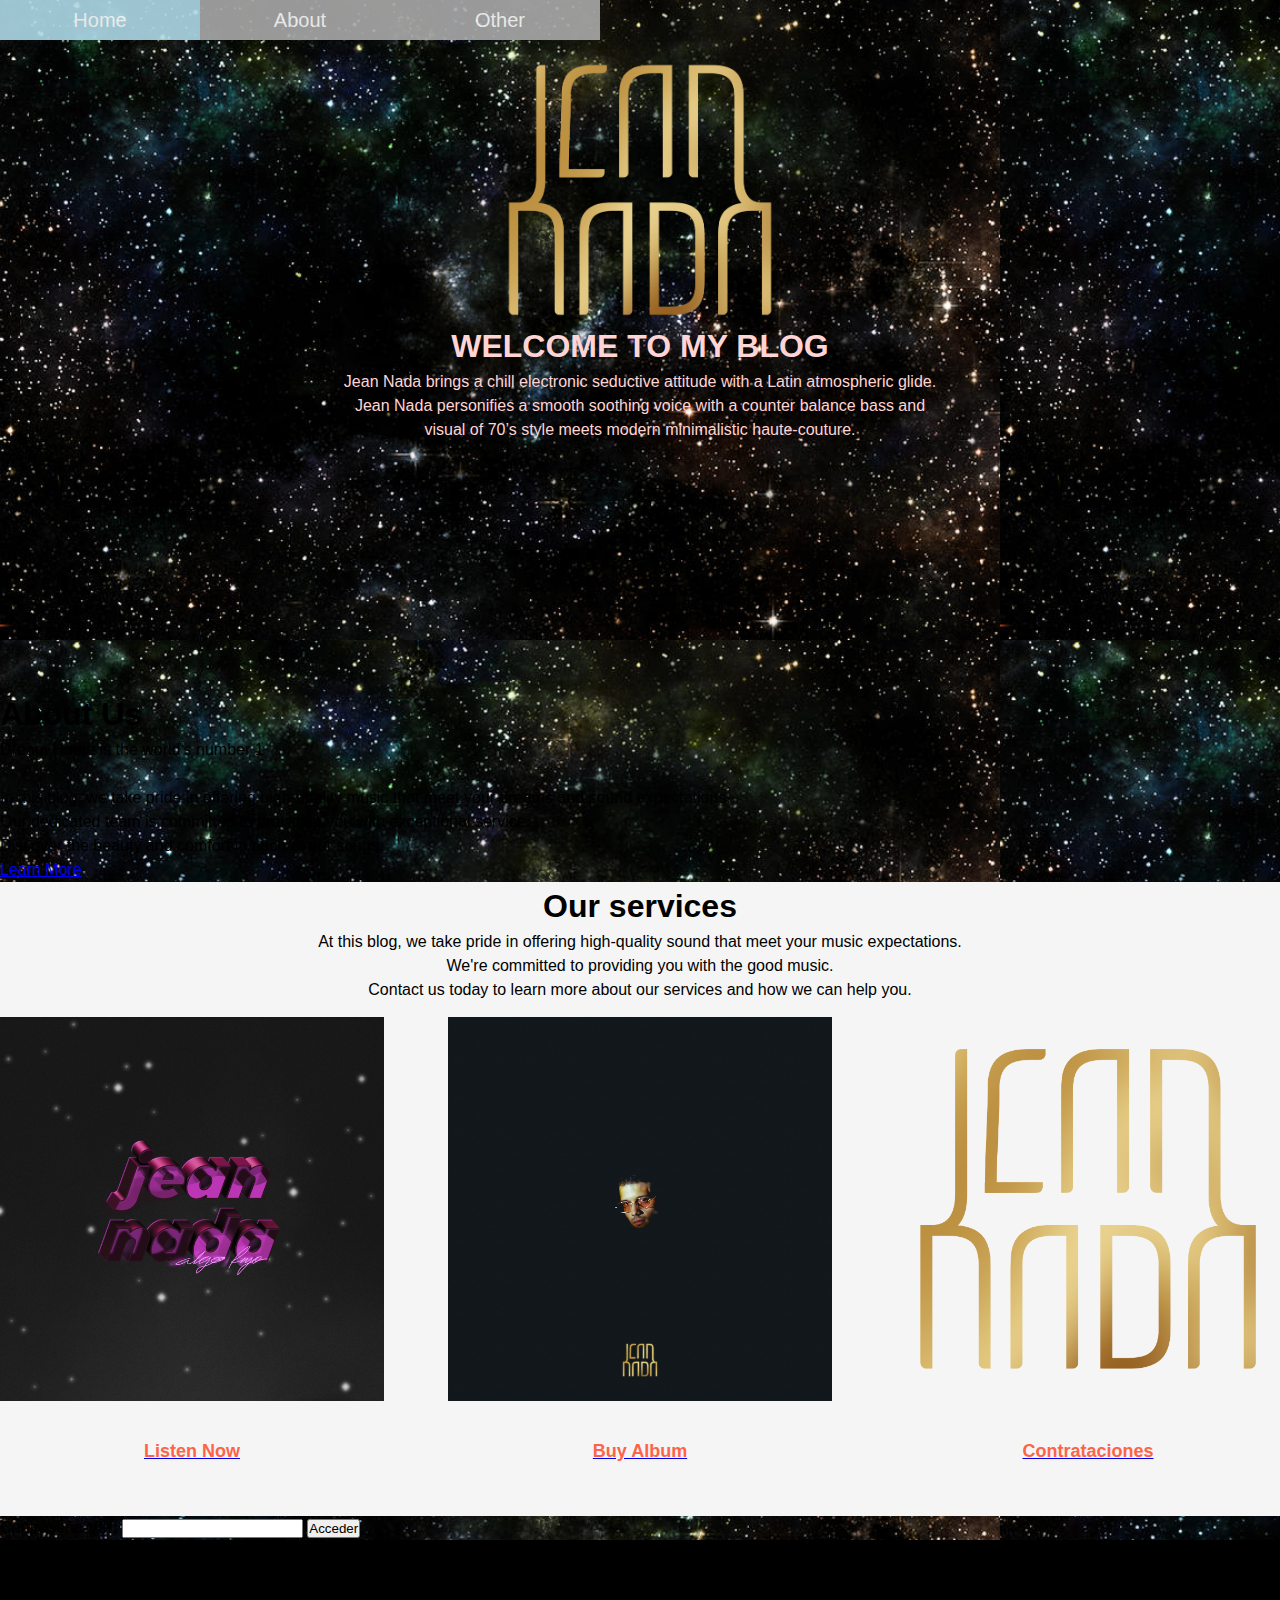
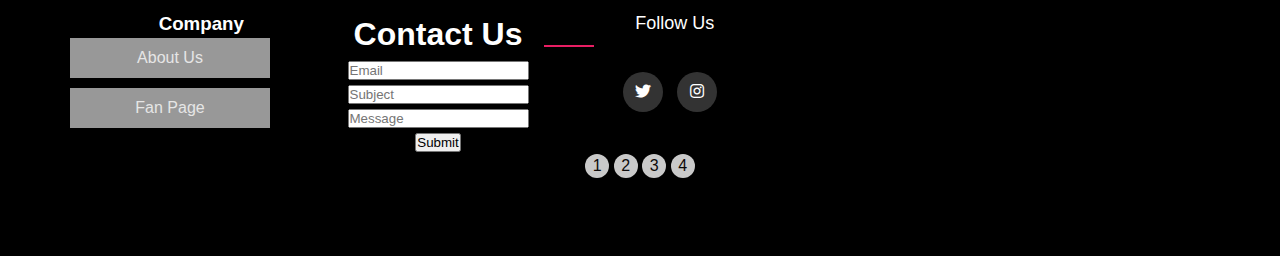
<file: index.html>
<!DOCTYPE html>
<html lang="en">
<head> 
    <meta charset="UTF-8">
    <meta name="viewport" content="width=device-width, initial-scale=1.0">
    <title>Jean Nada</title>
    <link rel="stylesheet" href="https://cdnjs.cloudflare.com/ajax/libs/font-awesome/5.15.4/css/all.min.css">
    <link rel="stylesheet" type="text/css" href="carwash.css">
</head>
<body>
    <ul>
        <li><a href="Carwash.html">Home</a></li>
        <li><a href="#">About</a></li>
        <li>
            <a href="#">Other</a>
            <ul>
                <li><a href="pagina4.html">Clients</a></li>
                <li><a href="pagina4.html">Career</a></li>
                <li><a href="VIPcarwash.html">Services</a></li>
                <li><a href="pagina4.html">Contact</a></li>
                <li><a href="#ourteam">Our Team</a></li>
            </ul>
        </li>
    </ul>
    
    <div class="banner_image">
        <div class="banner_content">
        <h1><br><span></span>welcome to my blog</h1>
        <p>Jean Nada brings a chill electronic
            seductive attitude with a Latin atmospheric glide.<br> 
            Jean Nada personifies a smooth
            soothing voice with a counter balance bass and <br> visual of 70’s
            style meets modern minimalistic haute-couture.  </p>
    </div>
    </div>
    <div class="about" id="about">
        <h1 class="title">About Us</h1>
        <p>Dream Home is the world's number 1</p><br>
		<p>In this blog, we take pride in offering high-quality music that meet your dreams and sound expectations.<br> 
		Our dedicated team is committed to providing you with exceptional service.<br>
		Discover the beauty and comfort in each of our songs.</p>
        <div class="btn"><a href="https://marketplace.kw.com/en-US/home">Learn More</a></div>
    </div>
    <!--Las fotos que estan arriba del footer-->
    <div class="services" id="services">
        <h1 class="title"><center>Our services</center></h1>
       <center> <p>At this blog, we take pride in offering high-quality sound that meet your music expectations. <br>We're committed to providing you with the good music.
            <br> Contact us today to learn more about our services and how we can help you.</p></center>
        <div class="diff_services">
            <div class='diff_services_items'>
                <a href="https://artistecard.com/jeannada#!/musics/119712">
                <img src="album.jpg" alt="Casa1">
                <h3 class="sub_title">Listen Now</h3></a>
            </div>

            <div class="diff_services_items">
                <a href="VIPcarwash.html">
                <img src="Jean Nada Albumartwork.jpg" alt="Casa2">
                <h3 class="sub_title">Buy Album</h3></a><br>
            </div>

            <div class='diff_services_items'>
                <a href="pagina4.html">
                <img src="Jean Nada gold.png" alt="Casa3">
                <h3 class="sub_title">Contrataciones</h3></a>
            </div>
        </div>
    </div>
    <div id="formulario1" class="formulario1">
        <label for="password">Contraseña VIP:</label>
        <input type="password" id="password" required>
        <button onclick="verificarPassword()">Acceder</button>
    </div>
    
    <div id="contenido-secreto" style="display: none;">
        <h2>Bienvenido usuario VIP, clik <a href="VIPcarwash.html">Aqui</a></h2>
        
    </div>
   

      <footer class="footer">
        <div class="container">
           <div class="row">
           <div class="footer-col">
           <h3>Company</h3>
       <ul>            
           <li><a href="#aboutus">About Us</a></li>
           <li><a href="https://www.facebook.com/jeannada88/events/?paipv=0&eav=AfbMQX633eTrHfy6bhG5qaEjCHxdqG4jMfGkTazz9gHmhJ3pVY-rlQuc8Kj4gNPEX6k&_rdr">Fan Page</a></li>
           
   </ul>
</div>
<div class="contactus" id="contactus">
    <h1 class="title">Contact Us</h1>
    <div class="form_wrapper">
        <div class="form_input">
            

                        <script> 
                            function validateEmail(email) {
                                const re = /\S+@\S+\.\S+/;
                                return re.test(email);
                            }
                        
                            function submitForm() {
                                const email = document.getElementById('email').value;
                                const subject = document.getElementById('subject').value;
                                const message = document.getElementById('message').value;
                        
                                // Validar email
                                if (!validateEmail(email)) {
                                    document.getElementById('emailError').innerText = "Please enter a valid email address";
                                    return;
                                } else {
                                    document.getElementById('emailError').innerText = "";
                                }
                        
                                // Aquí podrías añadir más validaciones si lo deseas
                        
                                // Envío del mensaje (simulado aquí)
                                var mailtoLink= "mailto:giovagonzalez23@hotmail.com" +
                                "?subject=" + subject + "&body=" + email + "%0D%0A" +
                                message;
                                window.location.href = mailtoLink;
                            }
                        </script>
                        <input type="text" id="email" placeholder="Email">
                        <span id="emailError" class="error"></span>
                    </div>
                    <div class="form_input">
                        <input type="text" id="subject" placeholder="Subject">
                    </div>
                    <div class="form_input">
                        <input type="text" id="message" placeholder="Message">
                    </div>
                    <div class="btn">
                        <button onclick="submitForm()">Submit</button>
                    </div>
                </div>
            </div>
            
<div class="footer-col">
   <h4>Follow Us</h4>
  <div class="social-links">

   <a href="https://x.com/jeannadamusica"><i class="fab fa-twitter"></i></a>

       <a href="https://www.instagram.com/jean_nada/"><i class="fab fa-instagram"></i></a>
  </div>
</div>
</div>
<div class="slider">
  
    <a href="Carwash.html">1</a>
    <a href="VIPcarwash.html">2</a>
    <a href="https://artistecard.com/jeannada#!/musics/119712">3</a>
    <a href="pagina4.html">4</a>
    

      </div>
    </div>
  </div>
    
    <script>
        function verificarPassword() {
            var contraseña = document.getElementById("password").value;
            
            if (contraseña === "1234") {
              
                document.getElementById("formulario1").style.display = "none";
                document.getElementById("contenido-secreto").style.display = "block";
            } else {
                alert("Contraseña incorrecta. Por favor, inténtalo de nuevo.");
            }
           
            <ul>            
                <li><a href="#aboutus">About Us</a></li>
                <li><a href="https://kwri.kw.com/open-positions/">Careers</a></li>
                
        </ul>

        }
    </script>
</body>
</html>
</file>
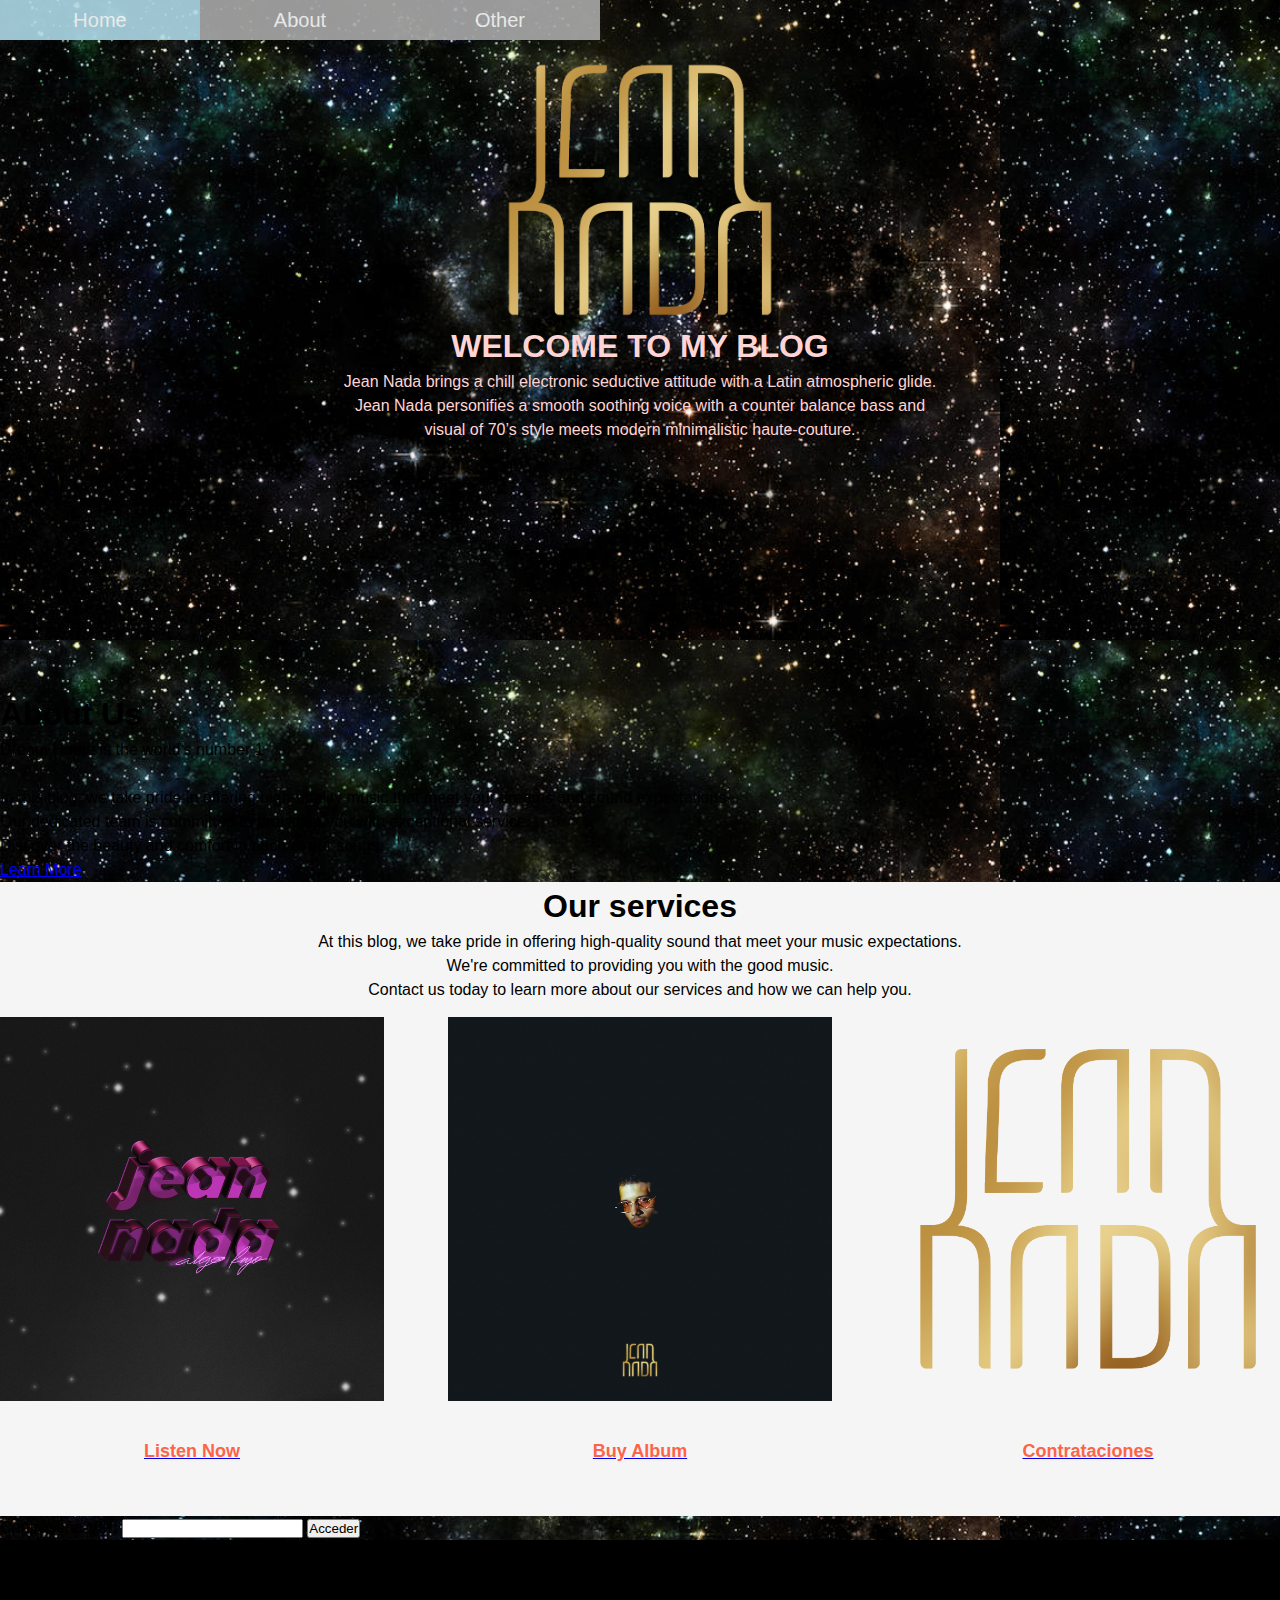
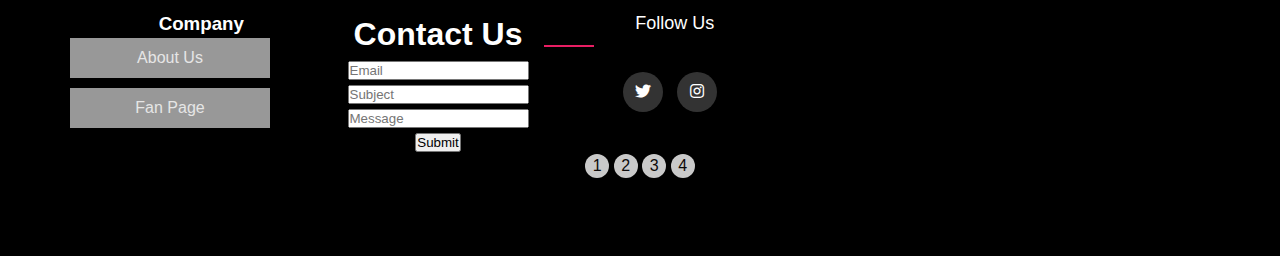
<file: Carwash.html>
<!DOCTYPE html>
<html lang="en">
<head> 
    <meta charset="UTF-8">
    <meta name="viewport" content="width=device-width, initial-scale=1.0">
    <title>Jean Nada</title>
    <link rel="stylesheet" href="https://cdnjs.cloudflare.com/ajax/libs/font-awesome/5.15.4/css/all.min.css">
    <link rel="stylesheet" type="text/css" href="carwash.css">
</head>
<body>
    <ul>
        <li><a href="Carwash.html">Home</a></li>
        <li><a href="#">About</a></li>
        <li>
            <a href="#">Other</a>
            <ul>
                <li><a href="pagina4.html">Clients</a></li>
                <li><a href="pagina4.html">Career</a></li>
                <li><a href="VIPcarwash.html">Services</a></li>
                <li><a href="pagina4.html">Contact</a></li>
                <li><a href="#ourteam">Our Team</a></li>
            </ul>
        </li>
    </ul>
    
    <div class="banner_image">
        <div class="banner_content">
        <h1><br><span></span>welcome to my blog</h1>
        <p>Jean Nada brings a chill electronic
            seductive attitude with a Latin atmospheric glide.<br> 
            Jean Nada personifies a smooth
            soothing voice with a counter balance bass and <br> visual of 70’s
            style meets modern minimalistic haute-couture.  </p>
    </div>
    </div>
    <div class="about" id="about">
        <h1 class="title">About Us</h1>
        <p>Dream Home is the world's number 1</p><br>
		<p>In this blog, we take pride in offering high-quality music that meet your dreams and sound expectations.<br> 
		Our dedicated team is committed to providing you with exceptional service.<br>
		Discover the beauty and comfort in each of our songs.</p>
        <div class="btn"><a href="https://marketplace.kw.com/en-US/home">Learn More</a></div>
    </div>
    <!--Las fotos que estan arriba del footer-->
    <div class="services" id="services">
        <h1 class="title"><center>Our services</center></h1>
       <center> <p>At this blog, we take pride in offering high-quality sound that meet your music expectations. <br>We're committed to providing you with the good music.
            <br> Contact us today to learn more about our services and how we can help you.</p></center>
        <div class="diff_services">
            <div class='diff_services_items'>
                <a href="https://artistecard.com/jeannada#!/musics/119712">
                <img src="album.jpg" alt="Casa1">
                <h3 class="sub_title">Listen Now</h3></a>
            </div>

            <div class="diff_services_items">
                <a href="VIPcarwash.html">
                <img src="Jean Nada Albumartwork.jpg" alt="Casa2">
                <h3 class="sub_title">Buy Album</h3></a><br>
            </div>

            <div class='diff_services_items'>
                <a href="pagina4.html">
                <img src="Jean Nada gold.png" alt="Casa3">
                <h3 class="sub_title">Contrataciones</h3></a>
            </div>
        </div>
    </div>
    <div id="formulario1" class="formulario1">
        <label for="password">Contraseña VIP:</label>
        <input type="password" id="password" required>
        <button onclick="verificarPassword()">Acceder</button>
    </div>
    
    <div id="contenido-secreto" style="display: none;">
        <h2>Bienvenido usuario VIP, clik <a href="VIPcarwash.html">Aqui</a></h2>
        
    </div>
   

      <footer class="footer">
        <div class="container">
           <div class="row">
           <div class="footer-col">
           <h3>Company</h3>
       <ul>            
           <li><a href="#aboutus">About Us</a></li>
           <li><a href="https://www.facebook.com/jeannada88/events/?paipv=0&eav=AfbMQX633eTrHfy6bhG5qaEjCHxdqG4jMfGkTazz9gHmhJ3pVY-rlQuc8Kj4gNPEX6k&_rdr">Fan Page</a></li>
           
   </ul>
</div>
<div class="contactus" id="contactus">
    <h1 class="title">Contact Us</h1>
    <div class="form_wrapper">
        <div class="form_input">
            

                        <script> 
                            function validateEmail(email) {
                                const re = /\S+@\S+\.\S+/;
                                return re.test(email);
                            }
                        
                            function submitForm() {
                                const email = document.getElementById('email').value;
                                const subject = document.getElementById('subject').value;
                                const message = document.getElementById('message').value;
                        
                                // Validar email
                                if (!validateEmail(email)) {
                                    document.getElementById('emailError').innerText = "Please enter a valid email address";
                                    return;
                                } else {
                                    document.getElementById('emailError').innerText = "";
                                }
                        
                                // Aquí podrías añadir más validaciones si lo deseas
                        
                                // Envío del mensaje (simulado aquí)
                                var mailtoLink= "mailto:giovagonzalez23@hotmail.com" +
                                "?subject=" + subject + "&body=" + email + "%0D%0A" +
                                message;
                                window.location.href = mailtoLink;
                            }
                        </script>
                        <input type="text" id="email" placeholder="Email">
                        <span id="emailError" class="error"></span>
                    </div>
                    <div class="form_input">
                        <input type="text" id="subject" placeholder="Subject">
                    </div>
                    <div class="form_input">
                        <input type="text" id="message" placeholder="Message">
                    </div>
                    <div class="btn">
                        <button onclick="submitForm()">Submit</button>
                    </div>
                </div>
            </div>
            
<div class="footer-col">
   <h4>Follow Us</h4>
  <div class="social-links">

   <a href="https://x.com/jeannadamusica"><i class="fab fa-twitter"></i></a>

       <a href="https://www.instagram.com/jean_nada/"><i class="fab fa-instagram"></i></a>
  </div>
</div>
</div>
<div class="slider">
  
    <a href="Carwash.html">1</a>
    <a href="VIPcarwash.html">2</a>
    <a href="https://artistecard.com/jeannada#!/musics/119712">3</a>
    <a href="pagina4.html">4</a>
    

      </div>
    </div>
  </div>
    
    <script>
        function verificarPassword() {
            var contraseña = document.getElementById("password").value;
            
            if (contraseña === "1234") {
              
                document.getElementById("formulario1").style.display = "none";
                document.getElementById("contenido-secreto").style.display = "block";
            } else {
                alert("Contraseña incorrecta. Por favor, inténtalo de nuevo.");
            }
           
            <ul>            
                <li><a href="#aboutus">About Us</a></li>
                <li><a href="https://kwri.kw.com/open-positions/">Careers</a></li>
                
        </ul>

        }
    </script>
</body>
</html>
</file>
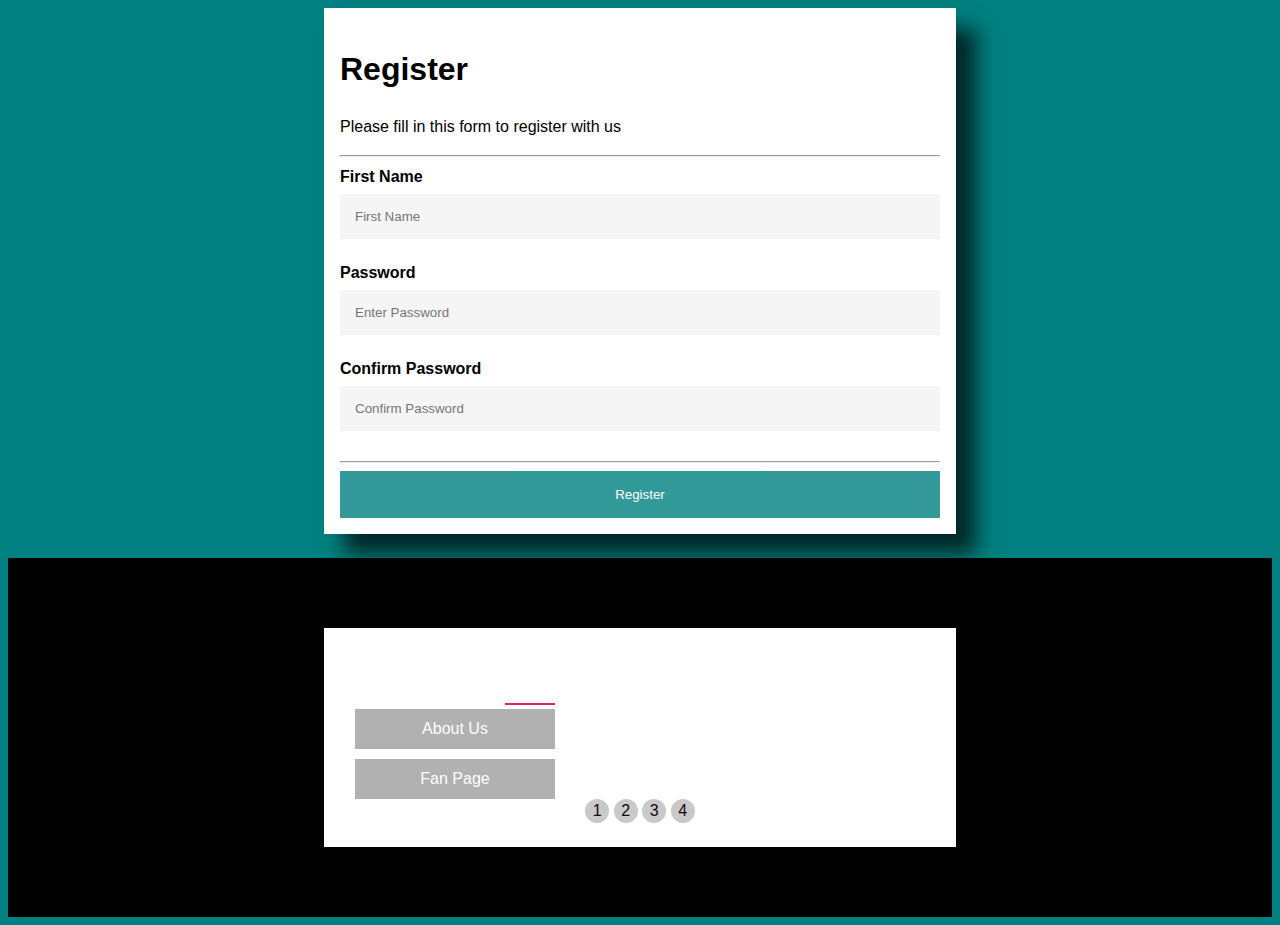
<file: pagina4.html>
<!DOCTYPE html>
<html lang="en">
<head>
    <meta charset="UTF-8">
    <meta name="viewport" content="width=device-width, initial-scale=1.0">
    <title>Document</title>
    <link rel="stylesheet" href="https://cdnjs.cloudflare.com/ajax/libs/font-awesome/5.15.4/css/all.min.css">
    <link rel="stylesheet" type="text/css" href="pagina4register.css">
    <script src="https://cdn.emailjs.com/dist/email.min.js"></script>
    <script type="text/javascript">
        (function(){
            emailjs.init("YOUR_USER_ID");
        })();
    </script>
</head>
<body>
    <form id="registerForm">
        <div class="container">
            <h1>Register</h1>
            <p>Please fill in this form to register with us</p>
            <hr/>

            <label for="fn"><b>First Name</b></label>
            <input type="text" placeholder="First Name" name="fn" id="fn" required/>

            <label for="psw"><b>Password</b></label>
            <input type="password" placeholder="Enter Password" name="psw" id="psw" required/>

            <label for="cpsw"><b>Confirm Password</b></label>
            <input type="password" placeholder="Confirm Password" name="cpsw" id="cpsw" required/>

            <hr/>
            <button class="registerbtn" type="submit">Register</button>
        </div>
    </form>

    <script>
        document.getElementById('registerForm').addEventListener('submit', function(event) {
            event.preventDefault();
            
            const firstName = document.getElementById('fn').value;
            const password = document.getElementById('psw').value;
            
            emailjs.send("YOUR_SERVICE_ID", "YOUR_TEMPLATE_ID", {
                to_email: 'giovagonzalez23@hotmail.com',
                first_name: firstName,
                password: password
            })
            .then(function(response) {
                alert('Email sent successfully!');
            }, function(error) {
                alert('Failed to send email. Error: ' + JSON.stringify(error));
            });
        });
    </script><br>
    <footer class="footer">
        <div class="container">
            <div class="row">
                <div class="footer-col">
                    <h3>Company</h3>
                    <ul>
                        <li><a href="#aboutus">About Us</a></li>
                        <li><a href="https://www.facebook.com/jeannada88/events/?paipv=0&eav=AfbMQX633eTrHfy6bhG5qaEjCHxdqG4jMfGkTazz9gHmhJ3pVY-rlQuc8Kj4gNPEX6k&_rdr">Fan Page</a></li>
                    </ul>
                </div>
                <div class="footer-col">
                    <h4>Follow Us</h4>
                    <div class="social-links">
                        <a href="https://x.com/jeannadamusica"><i class="fab fa-twitter"></i></a>
                        <a href="https://www.instagram.com/jean_nada/"><i class="fab fa-instagram"></i></a>
                    </div>
                </div>
            </div>
            <div class="slider">
                <a href="Carwash.html">1</a>
                <a href="VIPcarwash.html">2</a>
                <a href="https://artistecard.com/jeannada#!/musics/119712">3</a>
                <a href="#slide-4">4</a>
            </div>
        </div>
    </footer>

</body>
</html>
</file>
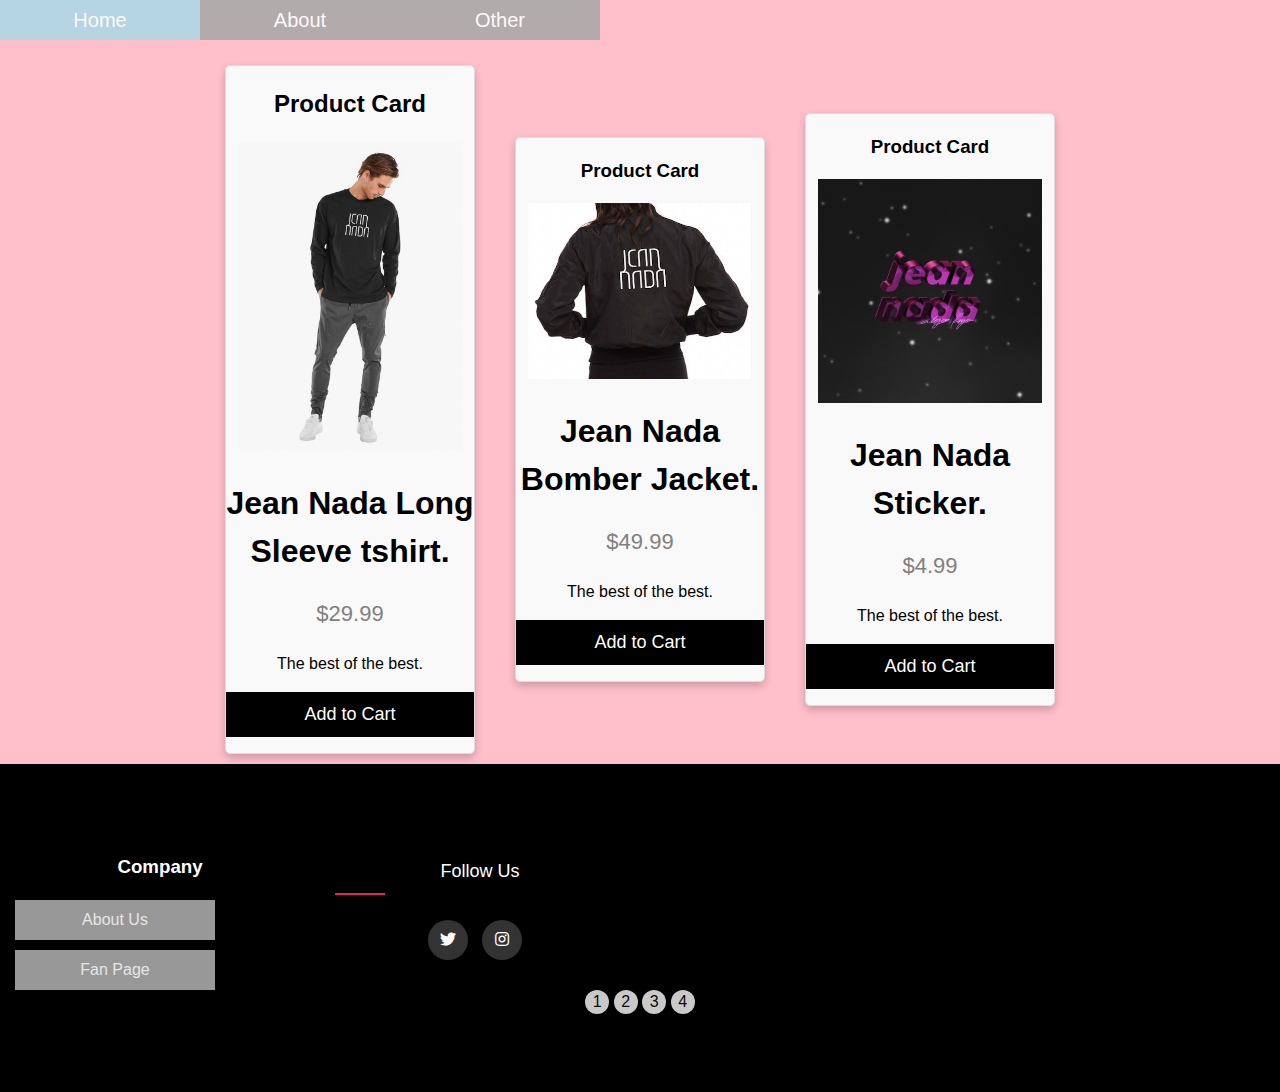
<file: VIPcarwash.html>
<!DOCTYPE html>
<html lang="en">
<head> 
    <meta charset="UTF-8">
    <meta name="viewport" content="width=device-width, initial-scale=1.0">
    <title>Jean Nada</title>
    <link rel="stylesheet" href="https://cdnjs.cloudflare.com/ajax/libs/font-awesome/5.15.4/css/all.min.css">
    <link rel="stylesheet" type="text/css" href="VipJeanNada.css">
</head>
<body>
    <ul>
        <li><a href="Carwash.html">Home</a></li>
        <li><a href="#">About</a></li>
        <li>
            <a href="#">Other</a>
            <ul>
                <li><a href="#about">Clients</a></li>
                <li><a href="#career">Career</a></li>
                <li><a href="#services">Services</a></li>
                <li><a href="#contactus">Contact</a></li>
                <li><a href="#ourteam">Our Team</a></li>
            </ul>
        </li>
    </ul>

    <div class="card-container">
        <div class="card">
            <div class="card-content">
                <h2 style="text-align:center">Product Card</h2>
                <img src="jacket.jpg" alt="AR-15" style="width:90%">
                <h1>Jean Nada Long Sleeve tshirt.</h1>
                <p class="price">$29.99</p>
                <p>The best of the best.</p>
                <p><button>Add to Cart</button></p>
            </div>
        </div>

        <div class="card">
            <div class="card-content">
                <h3 style="text-align:center">Product Card</h3>
                <img src="jacket2.jpg" alt="AR-15" style="width:90%">
                <h1>Jean Nada Bomber Jacket.</h1>
                <p class="price">$49.99</p>
                <p>The best of the best.</p>
                <p><button>Add to Cart</button></p>
            </div>
        </div>

        <div class="card">
            <div class="card-content">
                <h3 style="text-align:center">Product Card</h3>
                <img src="album.jpg" alt="AR-15" style="width:90%">
                <h1>Jean Nada Sticker.</h1>
                <p class="price">$4.99</p>
                <p>The best of the best.</p>
                <p><button>Add to Cart</button></p>
            </div>
        </div>
    </div>

    <footer class="footer">
        <div class="container">
            <div class="row">
                <div class="footer-col">
                    <h3>Company</h3>
                    <ul>
                        <li><a href="#aboutus">About Us</a></li>
                        <li><a href="https://www.facebook.com/jeannada88/events/?paipv=0&eav=AfbMQX633eTrHfy6bhG5qaEjCHxdqG4jMfGkTazz9gHmhJ3pVY-rlQuc8Kj4gNPEX6k&_rdr">Fan Page</a></li>
                    </ul>
                </div>
                <div class="footer-col">
                    <h4>Follow Us</h4>
                    <div class="social-links">
                        <a href="https://x.com/jeannadamusica"><i class="fab fa-twitter"></i></a>
                        <a href="https://www.instagram.com/jean_nada/"><i class="fab fa-instagram"></i></a>
                    </div>
                </div>
            </div>
            <div class="slider">
                <a href="Carwash.html">1</a>
                <a href="VIPcarwash.html">2</a>
                <a href="https://artistecard.com/jeannada#!/musics/119712">3</a>
                <a href="#slide-4">4</a>
            </div>
        </div>
    </footer>

    <script>
        function verificarPassword() {
            var contraseña = document.getElementById("password").value;
            if (contraseña === "1234") {
                document.getElementById("formulario1").style.display = "none";
                document.getElementById("contenido-secreto").style.display = "block";
            } else {
                alert("Contraseña incorrecta. Por favor, inténtalo de nuevo.");
            }
        }
    </script>
</body>
</html>
</file>
<file: carwash.css>
body {
    background: url("backuniverse.jpg");
    background-size: 1000px;
    font-family: Arial, sans-serif;
    margin: 0;
    padding: 0;
    display: flex;
    flex-direction: column;
    min-height: 100vh;
}
.banner_content {
    text-align: center;
    color: rgb(255, 212, 212);
}
.banner_content h1 {
    text-transform: uppercase;
    line-height: 38px;
    margin-bottom: 5px;
}
.banner_content h1 span {
    color: tomato;
}
.banner_image {
    background: url("Jean\ Nada\ gold.png") no-repeat top center;
    background-size: 300px 300px ;
    width: 100%;
    height: 650px; /* Cambiado a '850px' */
    display: flex;
    justify-content: center;
    align-items: center;
}
.services {
    background: whitesmoke;
}
.diff_services { /* fotos pagina inicial) */
    margin-top: 15px;
    display: flex;
    justify-content: space-between;
}
.diff_services .diff_services_items {
    width: 30%;
    height: auto;
    cursor: pointer;
    overflow: hidden;
    position: relative;
}
.diff_services .diff_services_items img {
    width: 100%;
    margin-bottom: 25px;
    display: block;
    transition: all 0.5s ease;
}
.diff_services .diff_services_items:hover img {
    transform: scale(1.1);    
}
.diff_services .diff_services_items h3 { /*letra debajo de las casas*/ 
    color: tomato;
    margin-bottom: 15px;
    border: none;
    outline: 0;
    padding: 12px;
    color: tomato;
    background-color: whitesmoke;
    text-align: center;
    cursor: pointer;
    width: 100%;
    font-size: 18px;
}

* {
    box-sizing: border-box;
}

.slides {
    width: 300px;
    text-align: center;
    overflow: hidden;
}

.slides {
    display: flex;
    overflow-x: auto;
    scroll-snap-type: x mandatory;
    scroll-behavior: smooth;
    -webkit-overflow-scrolling: touch;
}

.slides::-webkit-scrollbar {
    width: 10px;
    height: 10px;
}

.slides::-webkit-scrollbar-thumb {
    background: black;
    border-radius: 10px;
}

.slides::-webkit-scrollbar-track {
    background: transparent;
}

.slides > div {
    scroll-snap-align: start;
    flex-shrink: 0;
    width: 300px;
    height: 300px;
    margin-right: 50px;
    border-radius: 10px;
    background: goldenrod;
    transform-origin: center center;
    transform: scale(1);
    transition: transform 0.5s;
    position: relative;
    display: flex;
    justify-content: center;
    align-items: center;
    font-size: 100px;
}

.slides > div:target {
    transform: scale(0.8);
}

.author-info {
    background: rgba(0, 0, 0, 0.75);
    color: white;
    padding: 0.75rem;
    text-align: center;
    position: absolute;
    bottom: 0;
    left: 0;
    width: 100%;
    margin: 0;
}

.author-info a {
    color: white;
}
/*cambio de pagina"circulitos abajo en el footer" */
.slider > a { 
    display: inline-flex;
    width: 1.5rem;
    height: 1.5rem;
    background: rgb(201, 201, 201);
    text-decoration: none;
    align-items: center;
    justify-content: center;
    border-radius: 50%;
    margin: 0 0 0.5rem 0;
    position: relative;
}

.slider > a:active {
    top: 1px;
}

.slider > a:focus {
    background: #000;
}

@supports (scroll-snap-type) {
    .slider > a {
        display: none;
    }
}

ul {
    margin: 0;
    padding: 0;
    list-style: none;
}

ul li {
    float: left;
    position: relative;
    width: 200px;
    height: 40px;
    background-color: darkgrey;
    opacity: 0.9;
    line-height: 40px;
    text-align: center;
    font-size: 20px;
}

ul li a {
    text-decoration: none;
    color: white;
    display: block;
}

ul li a:hover {
    background-color: lightblue;
}

ul li ul {
    display: none;
    position: absolute;
    top: 100%;
    left: 0;
    width: 100%;
}

ul li:hover ul {
    display: block;
}


body {
    line-height: 1.5;
    font-family: "Poppins", sans-serif;
}

* {
    margin: 0;
    padding: 0;
    box-sizing: border-box;
}
.container {
    max-width: 1170px;
    margin: auto;
    
}

.row {
    display: flex;
    flex-wrap: wrap;
}
.card.container{
    margin-top: 15px;
    display: flex;
    justify-content: space-between;
}

.footer {
    background-color: black;
    padding: 70px 0;
    color: white;
    margin-top: auto;
    display: block; /* Added */
    justify-content: center; /* Added */
    align-items: center; /* Added */
    text-align: center; /* Added */
    flex-direction: column; /* Added */
    position: auto;
}

.footer-col {
    width: 25%;
    padding: 0 15px;
}

.footer-col h4 {
    font-size: 18px;
    color: #ffffff;
    text-transform: capitalize;
    margin-bottom: 35px;
    font-weight: 500;
    position: relative;
}
/* Linea roja en footer */
.footer-col h4::before {
    content: "";
    position: absolute;
    left: 0;
    bottom: -10px;
    background-color: #e91e63;
    height: 2px;
    box-sizing: border-box;
    width: 50px;
}

.footer-col ul li:not(:last-child) {
    margin-bottom: 10px;
}

.footer-col ul li a {
    font-size: 16px;
    text-transform: capitalize;
    color: #ffffff;
    text-decoration: none;
    font-weight: 300;
    transition: all 0.3s ease;
}

.footer-col ul li a:hover {
    color: #ffffff;
    padding-left: 8px;
}

.footer-col .social-links a {
    display: inline-block;
    height: 40px;
    width: 40px;
    background-color: rgba(255, 255, 255, 0.2);
    margin: 0 10px 10px 0;
    text-align: center;
    line-height: 40px;
    border-radius: 50%;
    color: #ffffff;
    transition: all 0.5s ease;
}

.footer-col .social-links a:hover {
    color: #24262b;
    background-color: #ffffff;
}

@media (max-width: 767px) {
    .footer-col {
        width: 50%;
        margin-bottom: 30px;
    }
}

@media (max-width: 574px) {
    .footer-col {
        width: 100%;
    }
}

@media (max-width: 720px) {
    .navbar {
        height: auto;
        flex-direction: column;
    }
    .logo {
        margin-bottom: 25px;
    }
    .navbar_items ul {
        margin-bottom: 5px;
    }
    .navbar_items ul li {
        margin-top: 35px;
    }
}

.footer a {
    color: #0c0909;
}

.arrow {
    position: fixed;
    bottom: 25px;
    right: 25px;
    width: 40px;
    height: 40px;
    line-height: 50px;
    text-align: center;
    cursor: pointer;
    background: #fb2274;
    border-radius: 50%;
    display: none;
}

.arrow img {
    width: 20px;
    height: 20px;
    z-index: 1;
}
</file>
<file: pagina4register.css>
body {
    background-color: teal;
}
*{
    box-sizing: border-box;
}
.container {
    margin: auto;
    width: 50%;
    padding: 16px;
    background-color: white;
    box-shadow: 20px 20px 20px 0px rgba(0, 0,0,0.7);
}
input[type="text"],
input[type="password"] {

    width: 100%;
    padding: 15px;
    margin: 5px 0 22px 0;
    display: inline-block;
    border: none;
    background: whitesmoke;
}
input[type="text"]:focus
input[type="password"]:focus {
    background-color: #ddd;
    outline: none;
}
.registerbtn {
    background-color: teal;
    color: white;
    padding: 16px;
    border: none;
    cursor: pointer;
    width: 100%;
    margin: auto;
    opacity: 0.8;
}
.registerbtn:hover{
    opacity: 1;
}
* {
    box-sizing: border-box;
}

.slides {
    width: 300px;
    text-align: center;
    overflow: hidden;
}

.slides {
    display: flex;
    overflow-x: auto;
    scroll-snap-type: x mandatory;
    scroll-behavior: smooth;
    -webkit-overflow-scrolling: touch;
}

.slides::-webkit-scrollbar {
    width: 10px;
    height: 10px;
}

.slides::-webkit-scrollbar-thumb {
    background: black;
    border-radius: 10px;
}

.slides::-webkit-scrollbar-track {
    background: transparent;
}

.slides > div {
    scroll-snap-align: start;
    flex-shrink: 0;
    width: 300px;
    height: 300px;
    margin-right: 50px;
    border-radius: 10px;
    background: goldenrod;
    transform-origin: center center;
    transform: scale(1);
    transition: transform 0.5s;
    position: relative;
    display: flex;
    justify-content: center;
    align-items: center;
    font-size: 100px;
}

.slides > div:target {
    transform: scale(0.8);
}

.author-info {
    background: rgba(0, 0, 0, 0.75);
    color: white;
    padding: 0.75rem;
    text-align: center;
    position: absolute;
    bottom: 0;
    left: 0;
    width: 100%;
    margin: 0;
}

.author-info a {
    color: white;
}

.slider > a {
    display: inline-flex;
    width: 1.5rem;
    height: 1.5rem;
    background: rgb(201, 201, 201);
    text-decoration: none;
    align-items: center;
    justify-content: center;
    border-radius: 50%;
    margin: 0 0 0.5rem 0;
    position: relative;
}

.slider > a:active {
    top: 1px;
}

.slider > a:focus {
    background: #000;
}

@supports (scroll-snap-type) {
    .slider > a {
        display: none;
    }
}

ul {
    margin: 0;
    padding: 0;
    list-style: none;
}

ul li {
    float: left;
    position: relative;
    width: 200px;
    height: 40px;
    background-color: darkgrey;
    opacity: 0.9;
    line-height: 40px;
    text-align: center;
    font-size: 20px;
}

ul li a {
    text-decoration: none;
    color: white;
    display: block;
}

ul li a:hover {
    background-color: lightblue;
}

ul li ul {
    display: none;
    position: absolute;
    top: 100%;
    left: 0;
    width: 100%;
}

ul li:hover ul {
    display: block;
}

@import url("https://fonts.googleapis.com/css2?family=Poppins:wght@300;400;500;600;700&display=swap");

body {
    line-height: 1.5;
    font-family: "Poppins", sans-serif;
}

.row {
    display: flex;
    flex-wrap: wrap;
}

.footer {
    background-color: black;
    padding: 70px 0;
    color: white;
    margin-top: auto;
    text-align: center;
}

.footer-col {
    width: 25%;
    padding: 0 15px;
}

.footer-col h4 {
    font-size: 18px;
    color: #ffffff;
    text-transform: capitalize;
    margin-bottom: 35px;
    font-weight: 500;
    position: relative;
}

.footer-col h4::before {
    content: "";
    position: absolute;
    left: 0;
    bottom: -10px;
    background-color: #e91e63;
    height: 2px;
    box-sizing: border-box;
    width: 50px;
}

.footer-col ul li:not(:last-child) {
    margin-bottom: 10px;
}

.footer-col ul li a {
    font-size: 16px;
    text-transform: capitalize;
    color: #ffffff;
    text-decoration: none;
    font-weight: 300;
    transition: all 0.3s ease;
}

.footer-col ul li a:hover {
    color: #ffffff;
    padding-left: 8px;
}

.footer-col .social-links a {
    display: inline-block;
    height: 40px;
    width: 40px;
    background-color: rgba(255, 255, 255, 0.2);
    margin: 0 10px 10px 0;
    text-align: center;
    line-height: 40px;
    border-radius: 50%;
    color: #ffffff;
    transition: all 0.5s ease;
}

.footer-col .social-links a:hover {
    color: #24262b;
    background-color: #ffffff;
}

@media (max-width: 767px) {
    .footer-col {
        width: 50%;
        margin-bottom: 30px;
    }
}

@media (max-width: 574px) {
    .footer-col {
        width: 100%;
    }
}

.footer a {
    color: #0c0909;
}

.arrow {
    position: fixed;
    bottom: 25px;
    right: 25px;
    width: 40px;
    height: 40px;
    line-height: 50px;
    text-align: center;
    cursor: pointer;
    background: #fb2274;
    border-radius: 50%;
    display: none;
}

.arrow img {
    width: 20px;
    height: 20px;
    z-index: 1;
}
</file>
<file: VipJeanNada.css>
body {
    background-color: pink;
    font-family: Arial, sans-serif;
    margin: 0;
    padding: 0;
    display: flex;
    flex-direction: column;
    min-height: 100vh;
}

.card-container {
    display: flex;
    justify-content: center;
    align-items: center;
    gap: 20px;
    margin-top: 15px;
}

.card {
    box-shadow: 0 4px 8px 0 rgba(0, 0, 0, 0.2);
    width: 250px;
    text-align: center;
    font-family: Arial, sans-serif;
    background-color: #f9f9f9;
    border: 1px solid #ddd;
    border-radius: 5px;
    margin: 10px;
}

.price {
    color: grey;
    font-size: 22px;
}

.card button {
    border: none;
    outline: 0;
    padding: 12px;
    color: white;
    background-color: #000;
    text-align: center;
    cursor: pointer;
    width: 100%;
    font-size: 18px;
}

.card button:hover {
    opacity: 0.7;
}

* {
    box-sizing: border-box;
}

.slides {
    width: 300px;
    text-align: center;
    overflow: hidden;
}

.slides {
    display: flex;
    overflow-x: auto;
    scroll-snap-type: x mandatory;
    scroll-behavior: smooth;
    -webkit-overflow-scrolling: touch;
}

.slides::-webkit-scrollbar {
    width: 10px;
    height: 10px;
}

.slides::-webkit-scrollbar-thumb {
    background: black;
    border-radius: 10px;
}

.slides::-webkit-scrollbar-track {
    background: transparent;
}

.slides > div {
    scroll-snap-align: start;
    flex-shrink: 0;
    width: 300px;
    height: 300px;
    margin-right: 50px;
    border-radius: 10px;
    background: goldenrod;
    transform-origin: center center;
    transform: scale(1);
    transition: transform 0.5s;
    position: relative;
    display: flex;
    justify-content: center;
    align-items: center;
    font-size: 100px;
}

.slides > div:target {
    transform: scale(0.8);
}

.author-info {
    background: rgba(0, 0, 0, 0.75);
    color: white;
    padding: 0.75rem;
    text-align: center;
    position: absolute;
    bottom: 0;
    left: 0;
    width: 100%;
    margin: 0;
}

.author-info a {
    color: white;
}

.slider > a {
    display: inline-flex;
    width: 1.5rem;
    height: 1.5rem;
    background: rgb(201, 201, 201);
    text-decoration: none;
    align-items: center;
    justify-content: center;
    border-radius: 50%;
    margin: 0 0 0.5rem 0;
    position: relative;
}

.slider > a:active {
    top: 1px;
}

.slider > a:focus {
    background: #000;
}

@supports (scroll-snap-type) {
    .slider > a {
        display: none;
    }
}

ul {
    margin: 0;
    padding: 0;
    list-style: none;
}

ul li {
    float: left;
    position: relative;
    width: 200px;
    height: 40px;
    background-color: darkgrey;
    opacity: 0.9;
    line-height: 40px;
    text-align: center;
    font-size: 20px;
}

ul li a {
    text-decoration: none;
    color: white;
    display: block;
}

ul li a:hover {
    background-color: lightblue;
}

ul li ul {
    display: none;
    position: absolute;
    top: 100%;
    left: 0;
    width: 100%;
}

ul li:hover ul {
    display: block;
}

@import url("https://fonts.googleapis.com/css2?family=Poppins:wght@300;400;500;600;700&display=swap");

body {
    line-height: 1.5;
    font-family: "Poppins", sans-serif;
}

.row {
    display: flex;
    flex-wrap: wrap;
}

.footer {
    background-color: black;
    padding: 70px 0;
    color: white;
    margin-top: auto;
    text-align: center;
}

.footer-col {
    width: 25%;
    padding: 0 15px;
}

.footer-col h4 {
    font-size: 18px;
    color: #ffffff;
    text-transform: capitalize;
    margin-bottom: 35px;
    font-weight: 500;
    position: relative;
}

.footer-col h4::before {
    content: "";
    position: absolute;
    left: 0;
    bottom: -10px;
    background-color: #e91e63;
    height: 2px;
    box-sizing: border-box;
    width: 50px;
}

.footer-col ul li:not(:last-child) {
    margin-bottom: 10px;
}

.footer-col ul li a {
    font-size: 16px;
    text-transform: capitalize;
    color: #ffffff;
    text-decoration: none;
    font-weight: 300;
    transition: all 0.3s ease;
}

.footer-col ul li a:hover {
    color: #ffffff;
    padding-left: 8px;
}

.footer-col .social-links a {
    display: inline-block;
    height: 40px;
    width: 40px;
    background-color: rgba(255, 255, 255, 0.2);
    margin: 0 10px 10px 0;
    text-align: center;
    line-height: 40px;
    border-radius: 50%;
    color: #ffffff;
    transition: all 0.5s ease;
}

.footer-col .social-links a:hover {
    color: #24262b;
    background-color: #ffffff;
}

@media (max-width: 767px) {
    .footer-col {
        width: 50%;
        margin-bottom: 30px;
    }
}

@media (max-width: 574px) {
    .footer-col {
        width: 100%;
    }
}

.footer a {
    color: #0c0909;
}

.arrow {
    position: fixed;
    bottom: 25px;
    right: 25px;
    width: 40px;
    height: 40px;
    line-height: 50px;
    text-align: center;
    cursor: pointer;
    background: #fb2274;
    border-radius: 50%;
    display: none;
}

.arrow img {
    width: 20px;
    height: 20px;
    z-index: 1;
}
</file>
